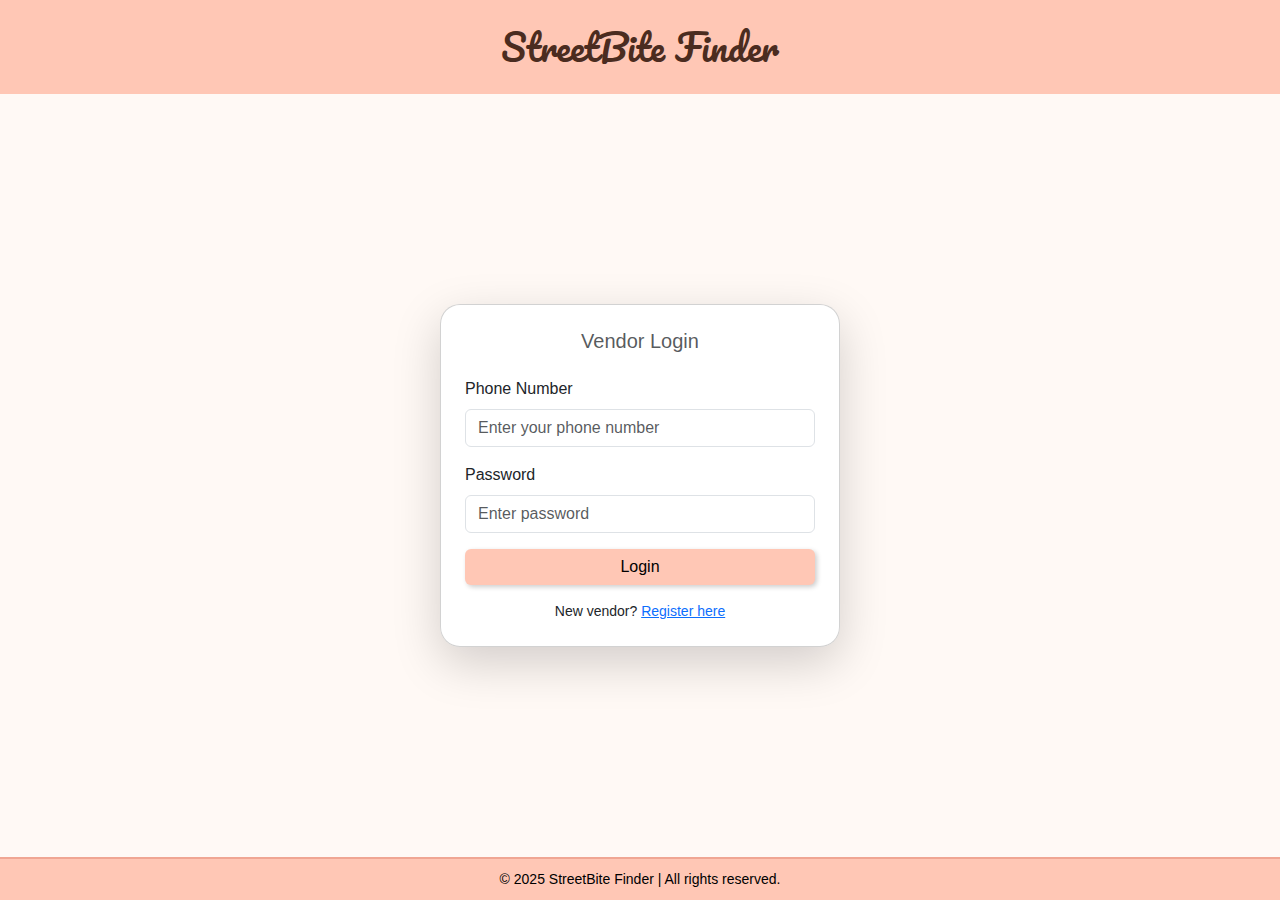
<file: index.html>
<!DOCTYPE html>
<html lang="en">
<head>
  <meta charset="UTF-8" />
  <meta name="viewport" content="width=device-width, initial-scale=1" />
  <title>StreetBite Finder - Vendor Login</title>
  <link href="https://cdn.jsdelivr.net/npm/bootstrap@5.3.3/dist/css/bootstrap.min.css" rel="stylesheet" />
  <link href="https://fonts.googleapis.com/css2?family=Pacifico&display=swap" rel="stylesheet">
  <link rel="stylesheet" href="style.css" />

  <!-- Favicon setup -->
  <link rel="icon" type="image/png" href="https://res.cloudinary.com/dv3qjsfnt/image/upload/v1753613455/favicon-96x96_qub9qh.png" sizes="96x96" />
  <link rel="icon" type="image/svg+xml" href="https://res.cloudinary.com/dv3qjsfnt/image/upload/v1753613465/favicon_ybxn1o.ico" />
  <link rel="shortcut icon" href="https://res.cloudinary.com/dv3qjsfnt/image/upload/v1753613465/favicon_ybxn1o.ico" />
  <link rel="apple-touch-icon" sizes="180x180" href="https://res.cloudinary.com/dv3qjsfnt/image/upload/v1753613464/apple-touch-icon_jzdhb0.png" />
  <link rel="manifest" href="https://res.cloudinary.com/dv3qjsfnt/image/upload/v1753613456/web-app-manifest-512x512_qbtq6c.png" />
</head>
<body>

  <!-- App Header -->
  <div class="header">StreetBite Finder</div>


  <!-- Login Form Section -->
  <div class="login-bg d-flex justify-content-center align-items-center">
    <div class="card p-4 shadow-lg login-box">
      <h5 class="text-center mb-4 text-muted">Vendor Login</h5>

      <form id="loginForm">
        <div class="mb-3">
          <label for="phone" class="form-label">Phone Number</label>
          <input type="tel" class="form-control" id="phone" placeholder="Enter your phone number" required />
        </div>
        <div class="mb-3">
          <label for="pass" class="form-label">Password</label>
          <input type="password" class="form-control" id="pass" placeholder="Enter password" required />
        </div>
        <div class="d-grid gap-2">
          <button type="submit" class="btn custom-btn">Login</button>
        </div>
        <p class="text-center mt-3 mb-0 small">
          New vendor? <a href="register.html">Register here</a>
        </p>
      </form>
    </div>
  </div>

  <!-- Footer -->
  <footer class="footer">
    &copy; 2025 StreetBite Finder | All rights reserved.
  </footer>


  <!-- Login Success Modal -->
  <div id="loginSuccessPopup" class="modal fade" tabindex="-1" aria-labelledby="loginSuccessLabel" aria-hidden="true">
    <div class="modal-dialog modal-dialog-centered">
      <div class="modal-content border-0 shadow-lg rounded-4">
        <div class="modal-header bg-success text-white rounded-top-4">
          <h5 class="modal-title" id="loginSuccessLabel">🎉 Login Successful!</h5>
        </div>
        <div class="modal-body text-center">
          <p>You will be redirected to the dashboard in <strong><span id="login-countdown">5</span></strong> seconds.</p>
          <a href="dashboard.html" class="btn btn-outline-success mt-2">Go to Dashboard Now</a>
        </div>
      </div>
    </div>
  </div>

  <script src="https://cdn.jsdelivr.net/npm/bootstrap@5.3.3/dist/js/bootstrap.bundle.min.js"></script>
  <script src="script.js"></script>
</body>
</html>
</file>
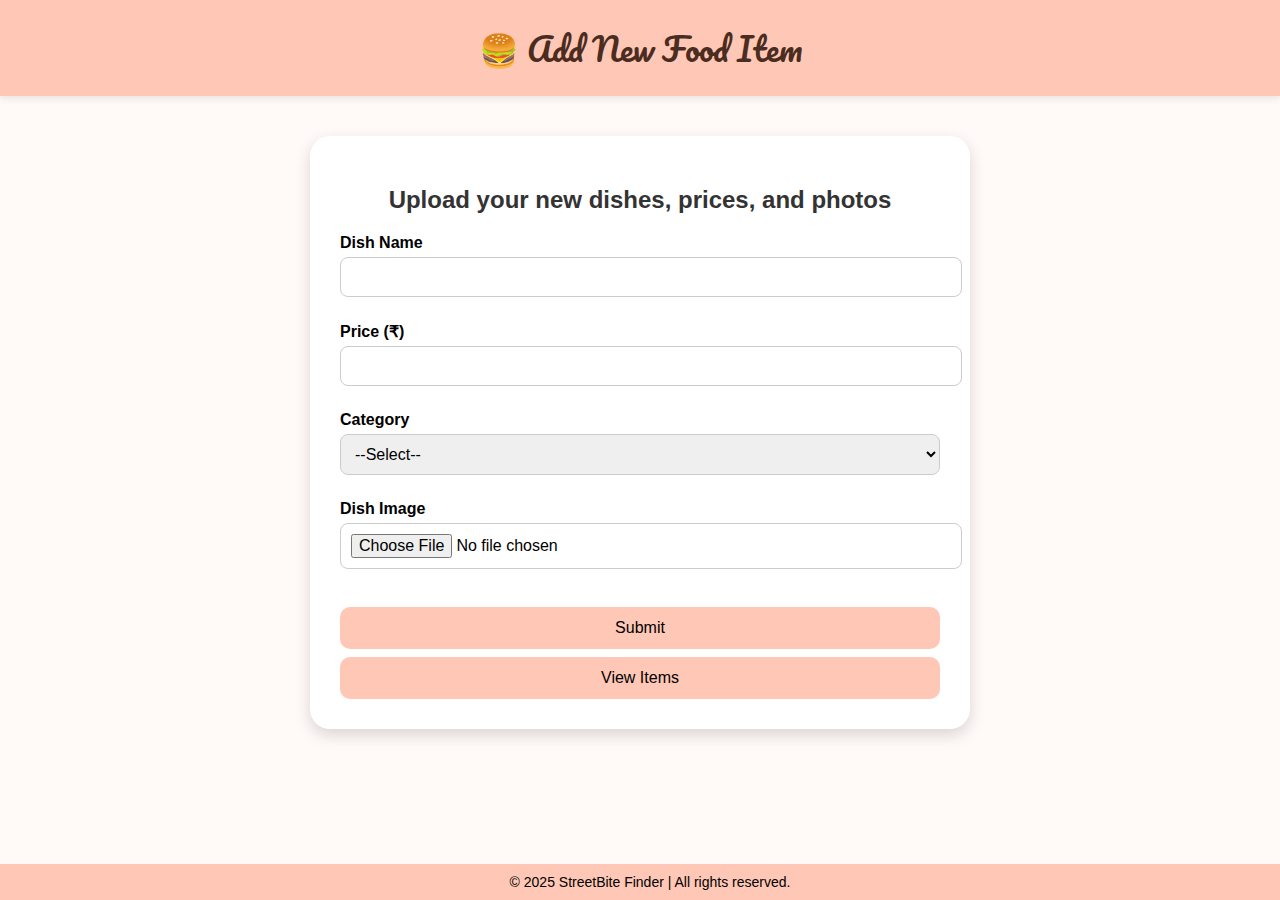
<file: add-food.html>
<!DOCTYPE html>
<html lang="en">
<head>
  <meta charset="UTF-8" />
  <meta name="viewport" content="width=device-width, initial-scale=1.0"/>
  <title>Add New Food Item</title>
  <link href="https://fonts.googleapis.com/css2?family=Pacifico&display=swap" rel="stylesheet"/>
  <link rel="icon" type="image/png" href="https://res.cloudinary.com/dv3qjsfnt/image/upload/v1753613455/favicon-96x96_qub9qh.png" sizes="96x96" />
  <link rel="icon" type="image/svg+xml" href="https://res.cloudinary.com/dv3qjsfnt/image/upload/v1753613465/favicon_ybxn1o.ico" />
  <link rel="shortcut icon" href="https://res.cloudinary.com/dv3qjsfnt/image/upload/v1753613465/favicon_ybxn1o.ico" />
  <link rel="apple-touch-icon" sizes="180x180" href="https://res.cloudinary.com/dv3qjsfnt/image/upload/v1753613464/apple-touch-icon_jzdhb0.png" />
  <link rel="manifest" href="https://res.cloudinary.com/dv3qjsfnt/image/upload/v1753613456/web-app-manifest-512x512_qbtq6c.png" />

  <style>
    body {
      margin: 0;
      font-family: 'Segoe UI', sans-serif;
      background-color: #fffaf7;
    }

    header {
      background-color: #ffc7b5;
      padding: 20px;
      text-align: center;
      font-family: 'Pacifico', cursive;
      font-size: 32px;
      color: #4b2c20;
      box-shadow: 0 2px 8px rgba(0, 0, 0, 0.1);
    }

    .container {
      max-width: 600px;
      margin: 40px auto;
      background: #fff;
      padding: 30px;
      border-radius: 20px;
      box-shadow: 0 6px 16px rgba(0, 0, 0, 0.15);
    }

    .container h2 {
      text-align: center;
      margin-bottom: 20px;
      color: #333;
    }

    label {
      font-weight: bold;
      display: block;
      margin: 10px 0 5px;
    }

    input, textarea, select {
      width: 100%;
      padding: 10px;
      border-radius: 8px;
      border: 1px solid #ccc;
      margin-bottom: 15px;
      font-size: 16px;
    }

    .preview {
      text-align: center;
      margin-bottom: 15px;
    }

    .preview img {
      max-width: 100%;
      height: auto;
      border-radius: 10px;
    }

    button {
      background-color: #ffc7b5;
      color: black;
      padding: 12px 20px;
      border: none;
      border-radius: 10px;
      font-size: 16px;
      cursor: pointer;
      width: 100%;
      transition: background 0.3s;
      margin-top: 8px;
    }

    button:hover {
      background-color: #ffb298;
    }

    .success {
      background-color: #d4edda;
      color: #155724;
      padding: 12px;
      text-align: center;
      margin-top: 10px;
      border-radius: 8px;
      display: none;
    }

    footer {
      background-color: #ffc7b5;
      padding: 10px;
      text-align: center;
      position: fixed;
      bottom: 0;
      width: 100%;
      font-size: 14px;
      color: #000;
    }
  </style>
</head>
<body>
  <header>
    🍔 Add New Food Item
  </header>

  <div class="container">
    <h2>Upload your new dishes, prices, and photos</h2>
    <form id="foodForm">
      <label for="name">Dish Name</label>
      <input type="text" id="name" required>

      <label for="price">Price (₹)</label>
      <input type="number" id="price" required>

      <label for="category">Category</label>
      <select id="category" required>
        <option value="">--Select--</option>
        <option value="Snacks">Snacks</option>
        <option value="Meals">Meals</option>
        <option value="Desserts">Desserts</option>
      </select>

      <label for="image">Dish Image</label>
      <input type="file" id="image" accept="image/*" required>

      <div class="preview" id="preview"></div>

      <button type="submit">Submit</button>
      <button type="button" onclick="window.location.href='browse.html'">View Items</button>

      <div class="success" id="successMsg">✅ Food item added successfully!</div>
    </form>
  </div>

  <footer>
    &copy; 2025 StreetBite Finder | All rights reserved.
  </footer>

  <script>
    const form = document.getElementById('foodForm');
    const imageInput = document.getElementById('image');
    const preview = document.getElementById('preview');
    const successMsg = document.getElementById('successMsg');

    imageInput.addEventListener('change', function () {
      const file = this.files[0];
      if (file) {
        const reader = new FileReader();
        reader.onload = function (e) {
          preview.innerHTML = `<img src="${e.target.result}" alt="Dish Preview">`;
        };
        reader.readAsDataURL(file);
      }
    });

    form.addEventListener('submit', function (e) {
      e.preventDefault();
      const foodItem = {
        name: document.getElementById('name').value,
        price: document.getElementById('price').value,
        category: document.getElementById('category').value,
        image: preview.querySelector('img')?.src || ''
      };

      const existing = JSON.parse(localStorage.getItem('foodItems')) || [];
      existing.push(foodItem);
      localStorage.setItem('foodItems', JSON.stringify(existing));

      form.reset();
      preview.innerHTML = "";
      successMsg.style.display = 'block';
      setTimeout(() => successMsg.style.display = 'none', 2500);
    });
  </script>
</body>
</html>
</file>
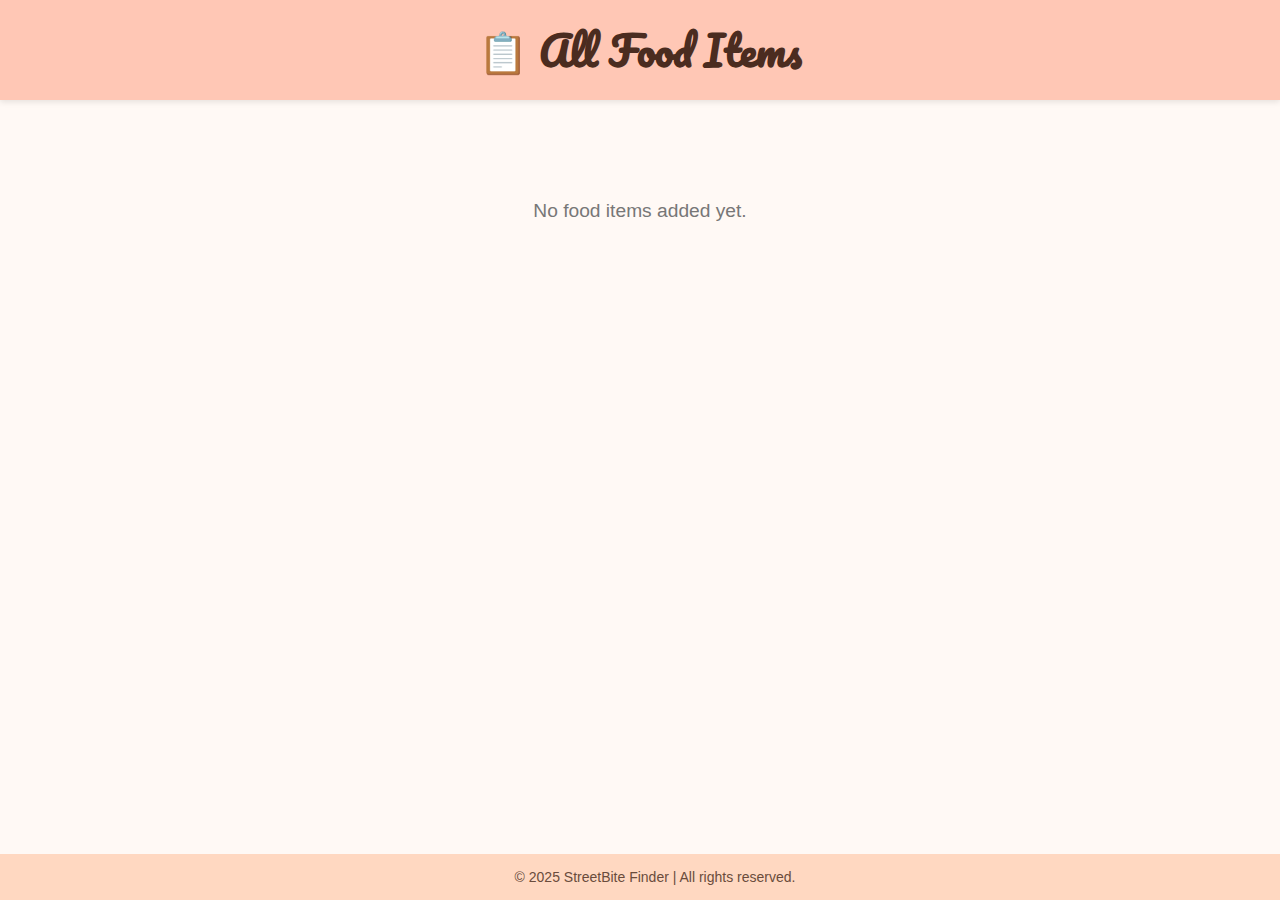
<file: browse.html>
<!DOCTYPE html>
<html lang="en">
<head>
  <meta charset="UTF-8">
  <meta name="viewport" content="width=device-width, initial-scale=1.0">
  <title>StreetBite | All Food Items</title>
  <link href="https://fonts.googleapis.com/css2?family=Pacifico&display=swap" rel="stylesheet">

  <link rel="icon" type="image/png" href="https://res.cloudinary.com/dv3qjsfnt/image/upload/v1753613455/favicon-96x96_qub9qh.png" sizes="96x96" />
<link rel="icon" type="image/svg+xml" href="https://res.cloudinary.com/dv3qjsfnt/image/upload/v1753613465/favicon_ybxn1o.ico" />
<link rel="shortcut icon" href="https://res.cloudinary.com/dv3qjsfnt/image/upload/v1753613465/favicon_ybxn1o.ico" />
<link rel="apple-touch-icon" sizes="180x180" href="https://res.cloudinary.com/dv3qjsfnt/image/upload/v1753613464/apple-touch-icon_jzdhb0.png" />
<link rel="manifest" href="https://res.cloudinary.com/dv3qjsfnt/image/upload/v1753613456/web-app-manifest-512x512_qbtq6c.png" />

  <style>
    body {
      font-family: 'Segoe UI', sans-serif;
      margin: 0;
      background-color: #fff9f5;
    }

    header {
      background-color: #ffc7b5;
      text-align: center;
      padding: 15px 0;
      color: #4b2c20;
      font-family: 'Pacifico', cursive;
      box-shadow: 0 2px 6px rgba(0,0,0,0.1);
    }

    footer {
      background-color: #ffd8c1;
      text-align: center;
      padding: 15px;
      position: fixed;
      bottom: 0;
      width: 100%;
      font-size: 14px;
      color: #6a4c3c;
    }

    h1 {
      margin: 0;
      font-size: 2.5em;
    }

    .container {
      display: flex;
      flex-wrap: wrap;
      justify-content: center;
      gap: 20px;
      padding: 30px;
    }

    .card {
      background: rgba(255, 255, 255, 0.95);
      border-radius: 12px;
      box-shadow: 0 4px 12px rgba(0, 0, 0, 0.15);
      padding: 20px;
      width: 260px;
      text-align: center;
      transition: transform 0.3s;
    }

    .card:hover {
      transform: scale(1.03);
    }

    .card img {
      width: 100%;
      height: 180px;
      object-fit: cover;
      border-radius: 10px;
      margin-bottom: 10px;
    }

    .card h3 {
      margin: 10px 0 5px;
    }

    .card p {
      margin: 4px 0;
      color: #333;
    }

    .no-items {
      text-align: center;
      font-size: 1.2em;
      color: #777;
      margin-top: 40px;
    }
  </style>
</head>
<body>
  <header>
    <h1>📋 All Food Items</h1>
  </header>

  <div class="container" id="foodContainer">
    <!-- Food cards will be appended here -->
  </div>

  <p class="no-items" id="noItems">No food items added yet.</p>

  <footer class="footer">
    &copy; 2025 StreetBite Finder | All rights reserved.
  </footer>

  <script>
  const foodContainer = document.getElementById('foodContainer');
  const noItems = document.getElementById('noItems');

  const foodItems = JSON.parse(localStorage.getItem('foodItems')) || [];

  if (foodItems.length === 0) {
    noItems.style.display = 'block';
  } else {
    noItems.style.display = 'none';
    foodItems.forEach(item => {
      const card = document.createElement('div');
      card.classList.add('card');
      card.innerHTML = `
        <img src="${item.image}" alt="${item.name}" />
        <h3>${item.name}</h3>
        <p>Price: ₹${item.price}</p>
      `;
      foodContainer.appendChild(card);
    });
  }
</script>

</body>
</html>
</file>
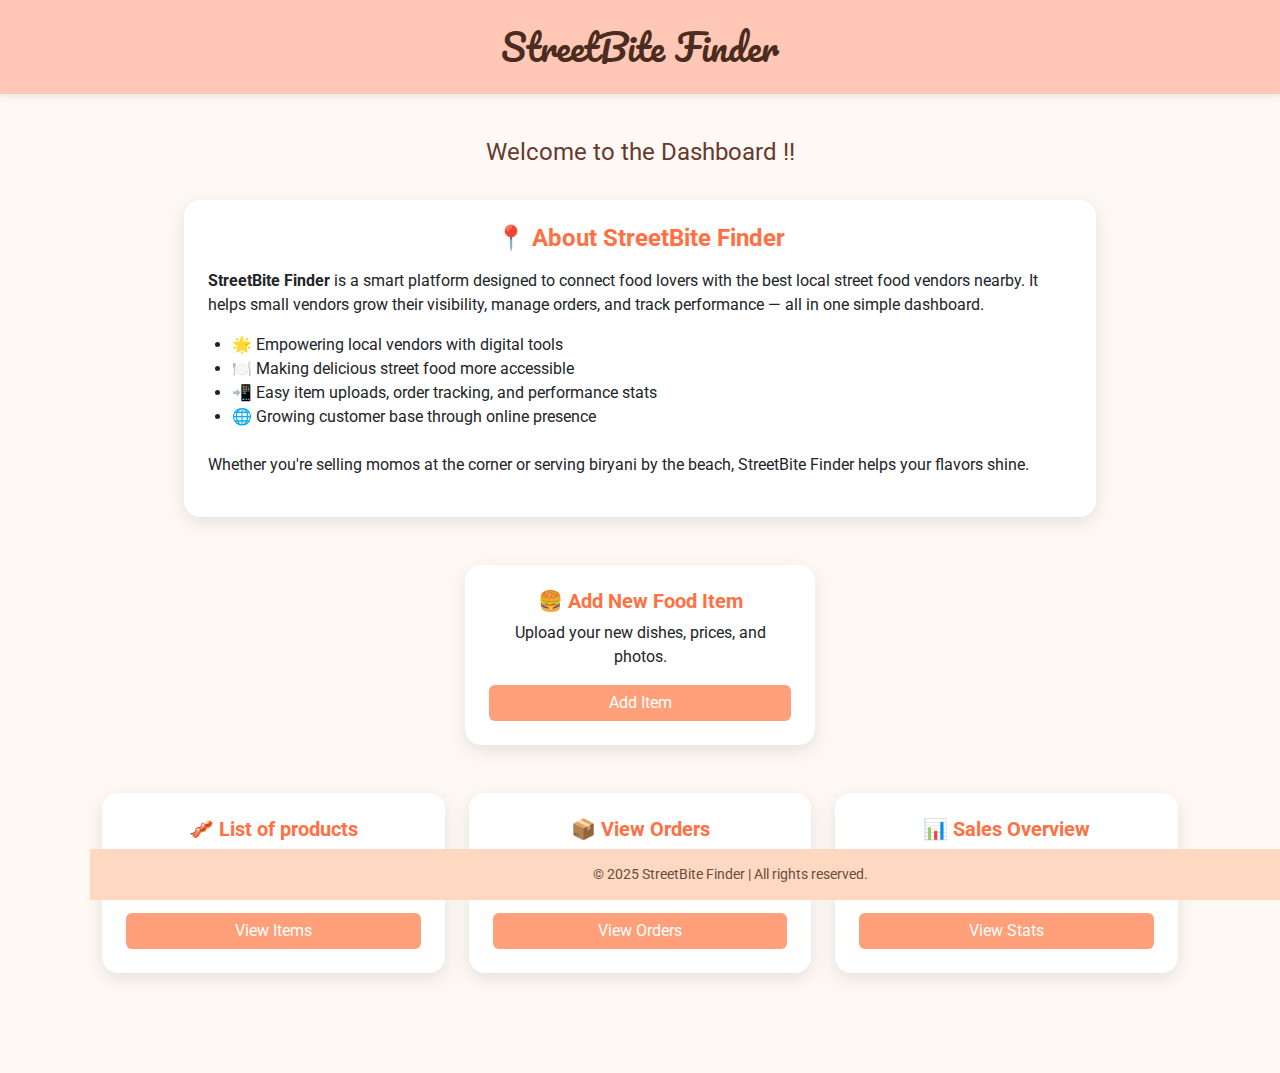
<file: dashboard.html>
<!DOCTYPE html>
<html lang="en">
<head>
  <meta charset="UTF-8" />
  <meta name="viewport" content="width=device-width, initial-scale=1.0"/>
  <title>Dashboard | StreetBite Finder</title>
  <link href="https://cdn.jsdelivr.net/npm/bootstrap@5.3.3/dist/css/bootstrap.min.css" rel="stylesheet"/>
  <link href="https://fonts.googleapis.com/css2?family=Pacifico&family=Roboto&display=swap" rel="stylesheet"/>
  <!-- Favicon setup -->
<link rel="icon" type="image/png" href="https://res.cloudinary.com/dv3qjsfnt/image/upload/v1753613455/favicon-96x96_qub9qh.png" sizes="96x96" />
<link rel="icon" type="image/svg+xml" href="https://res.cloudinary.com/dv3qjsfnt/image/upload/v1753613465/favicon_ybxn1o.ico" />
<link rel="shortcut icon" href="https://res.cloudinary.com/dv3qjsfnt/image/upload/v1753613465/favicon_ybxn1o.ico" />
<link rel="apple-touch-icon" sizes="180x180" href="https://res.cloudinary.com/dv3qjsfnt/image/upload/v1753613464/apple-touch-icon_jzdhb0.png" />
<link rel="manifest" href="https://res.cloudinary.com/dv3qjsfnt/image/upload/v1753613456/web-app-manifest-512x512_qbtq6c.png" />

  <style>
    body {
      font-family: 'Roboto', sans-serif;
      background-color: #fff9f5;
      margin: 0;
      padding-bottom: 60px;
    }

    .header {
      background-color: #ffc7b5;
      padding: 20px;
      text-align: center;
      font-family: 'Pacifico', cursive;
      font-size: 36px;
      color: #4b2c20;
      box-shadow: 0 2px 8px rgba(0, 0, 0, 0.1);
    }

    .dashboard-container {
      padding: 40px 20px;
    }

    .card {
      border: none;
      border-radius: 16px;
      box-shadow: 0 6px 20px rgba(0, 0, 0, 0.1);
      transition: transform 0.3s;
    }

    .card:hover {
      transform: translateY(-5px);
    }

    .footer {
      background-color: #ffd8c1;
      text-align: center;
      padding: 15px;
      position: fixed;
      bottom: 0;
      width: 100%;
      font-size: 14px;
      color: #6a4c3c;
    }

    .welcome-msg {
      font-size: 24px;
      margin-bottom: 30px;
      color: #663a2c;
    }

    .btn-custom {
      background-color: #ffa07a;
      color: white;
      border: none;
    }

    .btn-custom:hover {
      background-color: #ff7f50;
    }

    .card-title {
  font-weight: bold;
  color: #ff7043;
}
ul {
  padding-left: 1.5rem;
}

  </style>
</head>
<body>

  <div class="header">StreetBite Finder</div>

  <div class="container dashboard-container text-center">
    <div class="welcome-msg" id="welcomeUser">Welcome to the Dashboard !!</div>

    <!---->
    <div class="row justify-content-center mb-5">
  <div class="col-md-10">
    <div class="card p-4 text-start">
      <h4 class="card-title text-center mb-3">📍 About StreetBite Finder</h4>
      <p>
        <strong>StreetBite Finder</strong> is a smart platform designed to connect food lovers with the best local street food vendors nearby.
        It helps small vendors grow their visibility, manage orders, and track performance — all in one simple dashboard.
      </p>
      <ul>
        <li>🌟 Empowering local vendors with digital tools</li>
        <li>🍽️ Making delicious street food more accessible</li>
        <li>📲 Easy item uploads, order tracking, and performance stats</li>
        <li>🌐 Growing customer base through online presence</li>
      </ul>
      <p class="mt-2">
        Whether you're selling momos at the corner or serving biryani by the beach, StreetBite Finder helps your flavors shine.
      </p>
    </div>
  </div>
</div>
<!---->
    <div class="row g-4 justify-content-center">
      <div class="col-md-4">
        <div class="card p-4">
          <h5 class="card-title">🍔 Add New Food Item</h5>
          <p class="card-text">Upload your new dishes, prices, and photos.</p>
          <a href="add-food.html" class="btn btn-custom">Add Item</a>
        </div>
      </div>
      
      <div class="row g-4 justify-content-center">
      <div class="col-md-4">
        <div class="card p-4">
          <h5 class="card-title">🥓 List of products</h5>
          <p class="card-text">Various foods, desserts, cooking materials .</p>
          <a href="raw-materials.html" class="btn btn-custom">View Items</a>
        </div>
      </div> 

      <div class="col-md-4">
        <div class="card p-4">
          <h5 class="card-title">📦 View Orders</h5>
          <p class="card-text">Track and manage incoming customer orders.</p>
          <a href="orders.html" class="btn btn-custom">View Orders</a>
        </div>
      </div>

      <div class="col-md-4">
        <div class="card p-4">
          <h5 class="card-title">📊 Sales Overview</h5>
          <p class="card-text">Check your daily and monthly sales performance.</p>
          <a href="#" class="btn btn-custom">View Stats</a>
        </div>
      </div>
    </div>
  </div>

  <footer class="footer">
    &copy; 2025 StreetBite Finder | All rights reserved.
  </footer>

  <script>
    // Optional: Show the vendor phone from localStorage if logged in
    const phone = localStorage.getItem("loggedInPhone");
    if (phone) {
      document.getElementById("welcomeUser").textContent = `Welcome back, Vendor ${phone}!`;
    }
  </script>

</body>
</html>
</file>
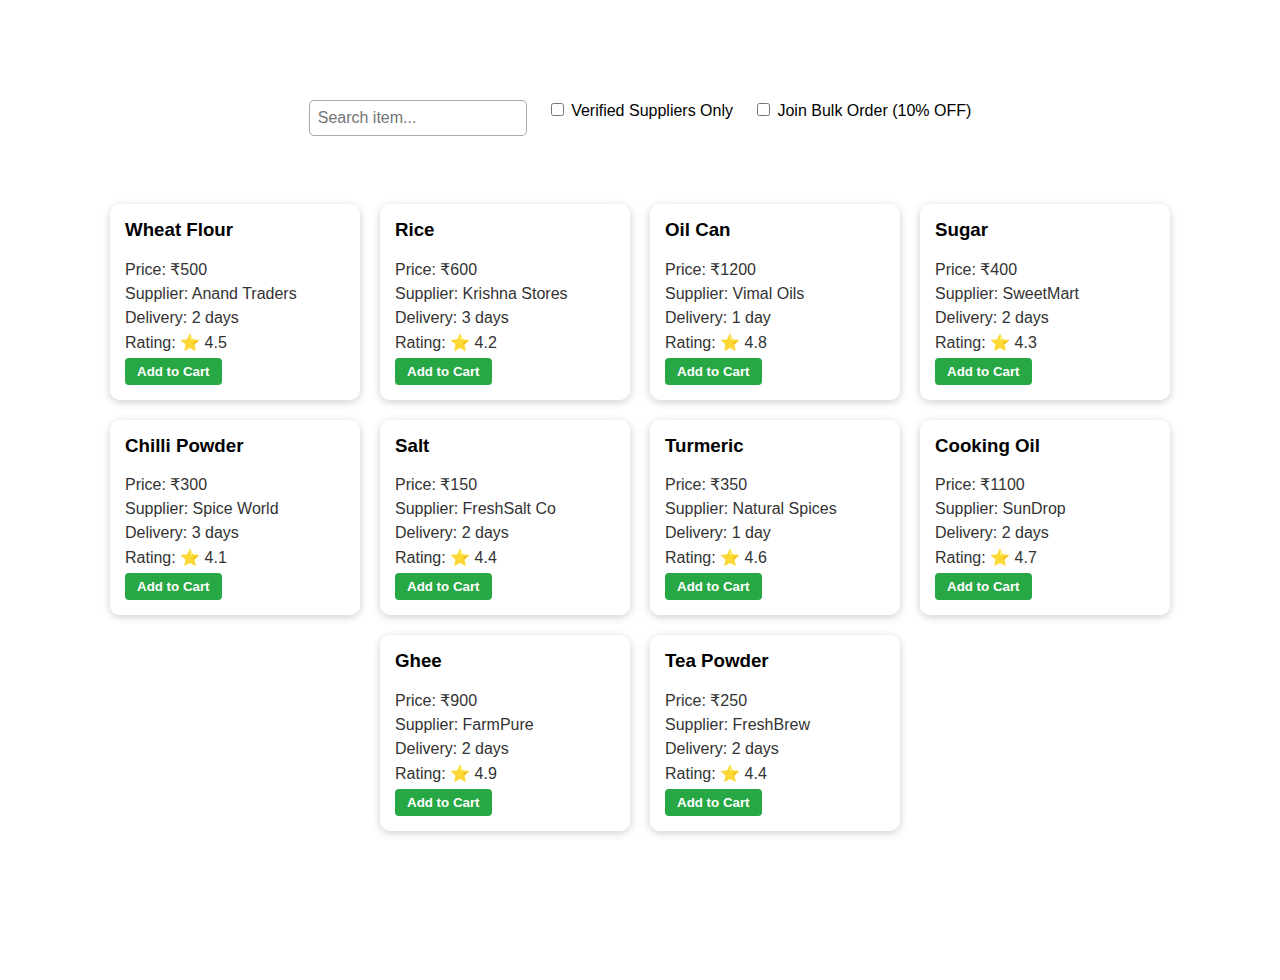
<file: raw-materials.html>
<!DOCTYPE html>
<!-- saved from url=(0065)file:///C:/Users/Varsha/Desktop/cart%20page%20in%20hackathon.html -->
<html lang="en"><head><meta http-equiv="Content-Type" content="text/html; charset=UTF-8">
  
  <meta name="viewport" content="width=device-width, initial-scale=1.0">
  <title>Raw Material Marketplace</title>
  <style>
    body {
      font-family: 'Segoe UI', sans-serif;
      background-size: cover;
      margin: 0;
      padding: 20px;
    }

    h1 {
      text-align: center;
      color: #fff;
    }

    .controls {
      display: flex;
      flex-wrap: wrap;
      justify-content: center;
      gap: 20px;
      margin: 20px 0;
    }

    .controls input[type="text"] {
      padding: 8px;
      font-size: 1em;
      width: 200px;
      border: 1px solid #aaa;
      border-radius: 5px;
    }

    .container {
      display: flex;
      flex-wrap: wrap;
      justify-content: center;
      gap: 20px;
    }

    .card {
      background: rgba(255, 255, 255, 0.9);
      border-radius: 10px;
      box-shadow: 0 2px 8px rgba(0,0,0,0.2);
      padding: 15px;
      width: 250px;
      box-sizing: border-box;
      transition: transform 0.2s;
    }

    .card:hover {
      transform: scale(1.03);
    }

    .card h3 {
      margin-top: 0;
    }

    .card p {
      margin: 6px 0;
      color: #333;
    }

    .offer {
      color: red;
      font-weight: bold;
    }

    button {
      padding: 6px 12px;
      border: none;
      border-radius: 4px;
      cursor: pointer;
      font-weight: bold;
    }

    .add-btn {
      background-color: #28a745;
      color: white;
    }

    .remove-btn {
      background-color: #dc3545;
      color: white;
    }

    .cart-summary {
      text-align: center;
      margin-top: 30px;
      font-size: 1.1em;
      font-weight: bold;
      color: #fff;
    }

    #totalAmount {
      font-size: 1.3em;
      color: black;
      text-align: center;
      margin-top: 10px;
    }

    @media (max-width: 600px) {
      .controls {
        flex-direction: column;
        align-items: center;
      }
    }
  </style>
</head>
<body>

  <h1>Raw Material Marketplace</h1>

  <div class="controls">
    <input type="text" id="searchInput" placeholder="Search item...">
    <label><input type="checkbox" id="verifiedFilter"> Verified Suppliers Only</label>
    <label><input type="checkbox" id="bulkToggle"> Join Bulk Order (10% OFF)</label>
  </div>

  <h2 style="text-align:center; color:#fff;">Available Materials</h2>
  <div class="container" id="productList"><div class="card">
          <h3>Wheat Flour</h3>
          <p>Price: ₹500</p>
          <p>Supplier: Anand Traders</p>
          <p>Delivery: 2 days</p>
          <p>Rating: ⭐ 4.5</p>
          <button class="add-btn" onclick="addToCart(1)">Add to Cart</button>
        </div><div class="card">
          <h3>Oil Can</h3>
          <p>Price: ₹1200</p>
          <p>Supplier: Vimal Oils</p>
          <p>Delivery: 1 day</p>
          <p>Rating: ⭐ 4.8</p>
          <button class="add-btn" onclick="addToCart(3)">Add to Cart</button>
        </div><div class="card">
          <h3>Sugar</h3>
          <p>Price: ₹400</p>
          <p>Supplier: SweetMart</p>
          <p>Delivery: 2 days</p>
          <p>Rating: ⭐ 4.3</p>
          <button class="add-btn" onclick="addToCart(4)">Add to Cart</button>
        </div><div class="card">
          <h3>Salt</h3>
          <p>Price: ₹150</p>
          <p>Supplier: FreshSalt Co</p>
          <p>Delivery: 2 days</p>
          <p>Rating: ⭐ 4.4</p>
          <button class="add-btn" onclick="addToCart(6)">Add to Cart</button>
        </div><div class="card">
          <h3>Turmeric</h3>
          <p>Price: ₹350</p>
          <p>Supplier: Natural Spices</p>
          <p>Delivery: 1 day</p>
          <p>Rating: ⭐ 4.6</p>
          <button class="add-btn" onclick="addToCart(7)">Add to Cart</button>
        </div><div class="card">
          <h3>Ghee</h3>
          <p>Price: ₹900</p>
          <p>Supplier: FarmPure</p>
          <p>Delivery: 2 days</p>
          <p>Rating: ⭐ 4.9</p>
          <button class="add-btn" onclick="addToCart(9)">Add to Cart</button>
        </div><div class="card">
          <h3>Tea Powder</h3>
          <p>Price: ₹250</p>
          <p>Supplier: FreshBrew</p>
          <p>Delivery: 2 days</p>
          <p>Rating: ⭐ 4.4</p>
          <button class="add-btn" onclick="addToCart(10)">Add to Cart</button>
        </div></div>

  <h2 style="text-align:center; color:#fff;">Your Cart</h2>
  <div class="container" id="cartList"><div class="card">
          <h3>Cooking Oil</h3>
          <p>Price: ₹1100.00</p>
          <p>Quantity: 
            <button onclick="changeQty(8, -1)">-</button>
            1
            <button onclick="changeQty(8, 1)">+</button>
          </p>
          <button class="remove-btn" onclick="changeQty(8, -1)">Remove One</button>
        </div></div>

  <div class="cart-summary" id="cartSummary">Total: ₹1100.00 for 1 item(s).</div>
  <div id="totalAmount">Grand Total Amount: ₹1100.00</div>

  <script>
    const products = [
      { id: 1, name: "Wheat Flour", price: 500, supplier: "Anand Traders", delivery: "2 days", rating: 4.5, verified: true },
      { id: 2, name: "Rice", price: 600, supplier: "Krishna Stores", delivery: "3 days", rating: 4.2, verified: false },
      { id: 3, name: "Oil Can", price: 1200, supplier: "Vimal Oils", delivery: "1 day", rating: 4.8, verified: true },
      { id: 4, name: "Sugar", price: 400, supplier: "SweetMart", delivery: "2 days", rating: 4.3, verified: true },
      { id: 5, name: "Chilli Powder", price: 300, supplier: "Spice World", delivery: "3 days", rating: 4.1, verified: false },
      { id: 6, name: "Salt", price: 150, supplier: "FreshSalt Co", delivery: "2 days", rating: 4.4, verified: true },
      { id: 7, name: "Turmeric", price: 350, supplier: "Natural Spices", delivery: "1 day", rating: 4.6, verified: true },
      { id: 8, name: "Cooking Oil", price: 1100, supplier: "SunDrop", delivery: "2 days", rating: 4.7, verified: false },
      { id: 9, name: "Ghee", price: 900, supplier: "FarmPure", delivery: "2 days", rating: 4.9, verified: true },
      { id: 10, name: "Tea Powder", price: 250, supplier: "FreshBrew", delivery: "2 days", rating: 4.4, verified: true }
    ];

    let cart = [];

    const productList = document.getElementById("productList");
    const cartList = document.getElementById("cartList");
    const searchInput = document.getElementById("searchInput");
    const verifiedFilter = document.getElementById("verifiedFilter");
    const bulkToggle = document.getElementById("bulkToggle");
    const cartSummary = document.getElementById("cartSummary");
    const totalAmount = document.getElementById("totalAmount");

    function renderProducts() {
      const keyword = searchInput.value.toLowerCase();
      const showVerified = verifiedFilter.checked;

      productList.innerHTML = "";

      const filtered = products.filter(p =>
        (!showVerified || p.verified) &&
        p.name.toLowerCase().includes(keyword)
      );

      if (filtered.length === 0) {
        productList.innerHTML = "<p>No items found.</p>";
        return;
      }

      filtered.forEach(prod => {
        const card = document.createElement("div");
        card.className = "card";
        card.innerHTML = `
          <h3>${prod.name}</h3>
          <p>Price: ₹${prod.price}</p>
          <p>Supplier: ${prod.supplier}</p>
          <p>Delivery: ${prod.delivery}</p>
          <p>Rating: ⭐ ${prod.rating}</p>
          <button class="add-btn" onclick="addToCart(${prod.id})">Add to Cart</button>
        `;
        productList.appendChild(card);
      });
    }

    function renderCart() {
      cartList.innerHTML = "";
      if (cart.length === 0) {
        cartSummary.textContent = "Your cart is empty.";
        totalAmount.textContent = "";
        return;
      }

      let total = 0;

      cart.forEach(item => {
        let itemPrice = item.price;
        total += itemPrice * item.qty;

        const card = document.createElement("div");
        card.className = "card";
        card.innerHTML = `
          <h3>${item.name}</h3>
          <p>Price: ₹${itemPrice.toFixed(2)}</p>
          <p>Quantity: 
            <button onclick="changeQty(${item.id}, -1)">-</button>
            ${item.qty}
            <button onclick="changeQty(${item.id}, 1)">+</button>
          </p>
          <button class="remove-btn" onclick="changeQty(${item.id}, -1)">Remove One</button>
        `;
        cartList.appendChild(card);
      });

      if (bulkToggle.checked) {
        total *= 0.9;
      }

      cartSummary.textContent = `Total: ₹${total.toFixed(2)} for ${cart.reduce((sum, i) => sum + i.qty, 0)} item(s).`;
      totalAmount.textContent = `Grand Total Amount: ₹${total.toFixed(2)}`;
    }

    function addToCart(id) {
      const existing = cart.find(i => i.id === id);
      if (existing) {
        existing.qty++;
      } else {
        const product = products.find(p => p.id === id);
        cart.push({ ...product, qty: 1 });
      }
      renderCart();
    }

    function changeQty(id, delta) {
      const item = cart.find(i => i.id === id);
      if (item) {
        item.qty += delta;
        if (item.qty <= 0) {
          cart = cart.filter(i => i.id !== id);
        }
        renderCart();
      }
    }

    searchInput.addEventListener("input", renderProducts);
    verifiedFilter.addEventListener("change", renderProducts);
    bulkToggle.addEventListener("change", renderCart);

    renderProducts();
    renderCart();
  </script>



</body></html>
</file>
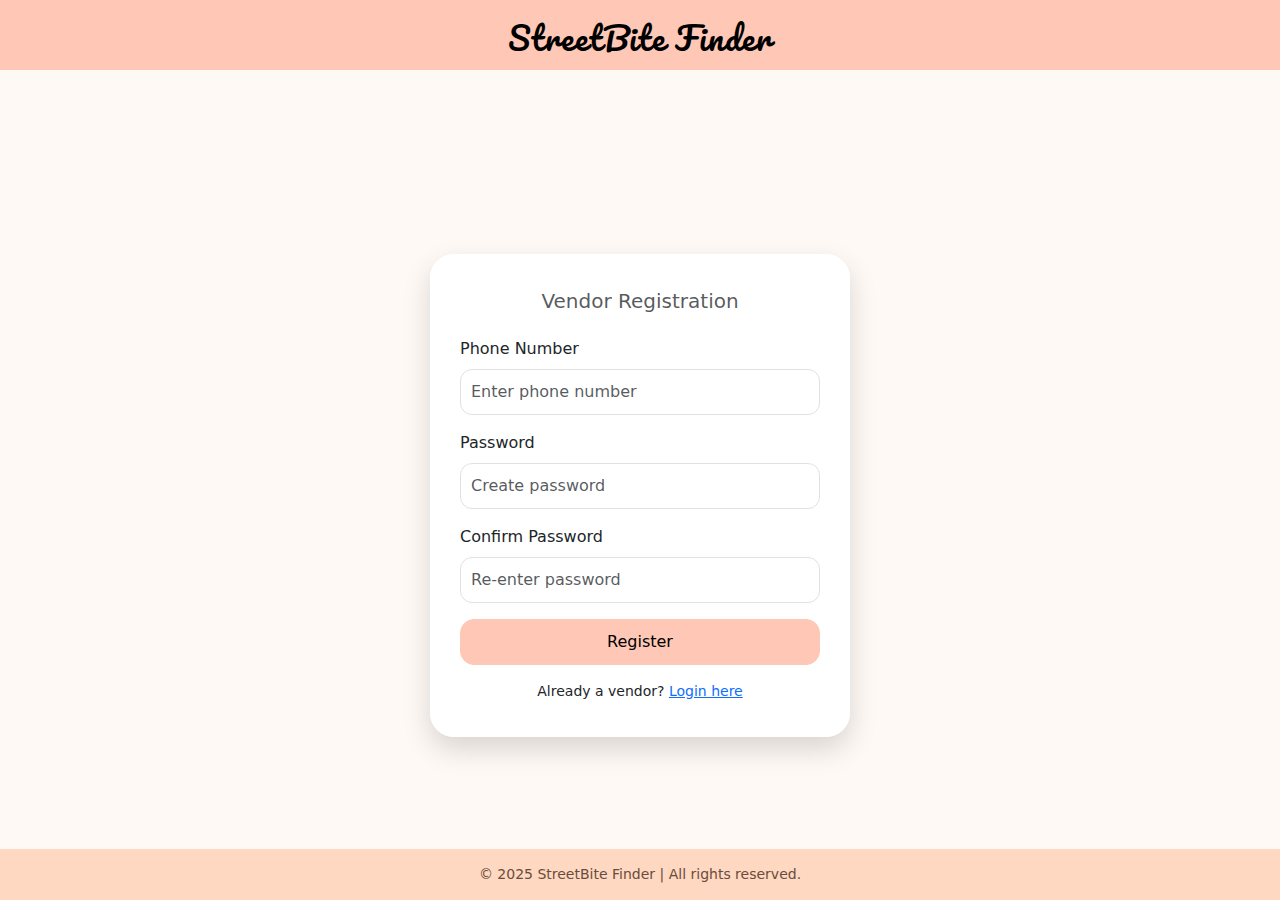
<file: register.html>
<!DOCTYPE html>
<html lang="en">
<head>
  <meta charset="UTF-8" />
  <meta name="viewport" content="width=device-width, initial-scale=1" />
  <title>StreetBite Finder - Register</title>
  <link href="https://cdn.jsdelivr.net/npm/bootstrap@5.3.3/dist/css/bootstrap.min.css" rel="stylesheet"/>
  <link href="https://fonts.googleapis.com/css2?family=Pacifico&family=Roboto&display=swap" rel="stylesheet"/>
<!-- Favicon setup -->
<link rel="icon" type="image/png" href="https://res.cloudinary.com/dv3qjsfnt/image/upload/v1753613455/favicon-96x96_qub9qh.png" sizes="96x96" />
<link rel="icon" type="image/svg+xml" href="https://res.cloudinary.com/dv3qjsfnt/image/upload/v1753613465/favicon_ybxn1o.ico" />
<link rel="shortcut icon" href="https://res.cloudinary.com/dv3qjsfnt/image/upload/v1753613465/favicon_ybxn1o.ico" />
<link rel="apple-touch-icon" sizes="180x180" href="https://res.cloudinary.com/dv3qjsfnt/image/upload/v1753613464/apple-touch-icon_jzdhb0.png" />
<link rel="manifest" href="https://res.cloudinary.com/dv3qjsfnt/image/upload/v1753613456/web-app-manifest-512x512_qbtq6c.png" />
  <style>
    body, html {
      height: 100%;
      margin: 0;
      background-color: #fff9f5;
    }
    
    .navbar-custom {
  background-color: #ffc7b5;
  display: flex;
  justify-content: center;
  align-items: center;
  height: 70px;
}

 
.navbar-brand {
  font-family: 'Pacifico', cursive;
  font-size: 32px;
  color: black !important;
  letter-spacing: 1px;
}



    .register-container {
      display: flex;
      justify-content: center;
      align-items: center;
      height: calc(100vh - 80px);
      padding-top: 30px;
    }

    .register-box {
      width: 100%;
      max-width: 420px;
      background-color: #ffffffee;
      border-radius: 24px;
      padding: 35px 30px;
      box-shadow: 0 12px 28px rgba(0,0,0,0.15);
    }

    .form-control {
      border-radius: 12px;
      padding: 10px;
    }

    .btn-success {
  background-color: #ffc7b5;
  border-color: #ffc7b5;
  border-radius: 14px;
  padding: 10px;
  font-weight: 500;
  color: black;
}

.btn-success:hover {
  background-color: #ffb7a2;
  border-color: #ffb7a2;
  color: black;
}


    .modal-content {
      border-radius: 16px;
    }

    
      .footer {
      background-color: #ffd8c1;
      text-align: center;
      padding: 15px;
      position: fixed;
      bottom: 0;
      width: 100%;
      font-size: 14px;
      color: #6a4c3c;
    }
  </style>
</head>
<body>

  <!-- Header/Navbar -->
  <nav class="navbar navbar-custom justify-content-center">
  <span class="navbar-brand mx-auto">StreetBite Finder</span>
</nav>

  <!-- Registration Form Container -->
  <div class="register-container">
    <div class="register-box">
      <h5 class="text-center text-muted mb-4">Vendor Registration</h5>

      <form id="registerForm">
        <div class="mb-3">
          <label for="regPhone" class="form-label">Phone Number</label>
          <input type="tel" class="form-control" id="regPhone" placeholder="Enter phone number" required />
        </div>
        <div class="mb-3">
          <label for="regPass" class="form-label">Password</label>
          <input type="password" class="form-control" id="regPass" placeholder="Create password" required />
        </div>
        <div class="mb-3">
          <label for="regConfirmPass" class="form-label">Confirm Password</label>
          <input type="password" class="form-control" id="regConfirmPass" placeholder="Re-enter password" required />
        </div>
        <div class="d-grid gap-2">
          <button type="submit" class="btn btn-success">Register</button>
        </div>
        <p class="text-center mt-3 mb-0 small">
          Already a vendor? <a href="index.html">Login here</a>
        </p>
      </form>
    </div>
  </div>

  <!-- Success Modal -->
  <div class="modal fade" id="successModal" tabindex="-1" aria-labelledby="successModalLabel" aria-hidden="true">
    <div class="modal-dialog modal-dialog-centered">
      <div class="modal-content text-center">
        <div class="modal-header bg-success text-white">
          <h5 class="modal-title" id="successModalLabel">🎉 Registration Successful!</h5>
        </div>
        <div class="modal-body">
          You will be redirected to login page in <strong id="countdown">5</strong> seconds.
        </div>
        <div class="modal-footer justify-content-center">
          <button type="button" class="btn btn-outline-success" data-bs-dismiss="modal" onclick="redirectNow()">Login Now</button>
        </div>
      </div>
    </div>
  </div>

  <!-- Scripts -->
  <script src="https://cdn.jsdelivr.net/npm/bootstrap@5.3.3/dist/js/bootstrap.bundle.min.js"></script>
  <script>
    const form = document.getElementById("registerForm");

    form.addEventListener("submit", function (e) {
      e.preventDefault();

      const phone = document.getElementById("regPhone").value.trim();
      const password = document.getElementById("regPass").value.trim();
      const confirmPassword = document.getElementById("regConfirmPass").value.trim();

      const phoneRegex = /^[6-9]\d{9}$/;
      if (!phoneRegex.test(phone)) {
        alert("Enter a valid 10-digit phone number.");
        return;
      }

      if (password.length < 6) {
        alert("Password should be at least 6 characters.");
        return;
      }

      if (password !== confirmPassword) {
        alert("Passwords do not match!");
        return;
      }

      const vendorData = { phone, password };

      const users = JSON.parse(localStorage.getItem("vendors")) || [];

      const exists = users.some(user => user.phone === phone);
      if (exists) {
        alert("This phone number is already registered.");
        return;
      }

      users.push(vendorData);
      localStorage.setItem("vendors", JSON.stringify(users));

      const modal = new bootstrap.Modal(document.getElementById("successModal"));
      modal.show();

      let counter = 5;
      const countdownEl = document.getElementById("countdown");
      countdownEl.textContent = counter;
      const timer = setInterval(() => {
        counter--;
        countdownEl.textContent = counter;
        if (counter <= 0) {
          clearInterval(timer);
          window.location.href = "index.html";
        }
      }, 1000);
    });

    function redirectNow() {
      window.location.href = "index.html";
    }
  </script>

  <!-- Footer -->
  <footer class="footer">
    &copy; 2025 StreetBite Finder | All rights reserved.
  </footer>

</body>
</html>
</file>
<file: style.css>
html, body {
  height: 100%;
  margin: 0;
  font-family: 'Segoe UI', sans-serif;
  background-color: #fdfdfd;
  overflow: hidden; /* 🔒 Prevent scrolling */
}

body {
  display: flex;
  flex-direction: column;
}

.login-bg {
  flex: 1;
  background-color: #fff9f5;
  display: flex;
  justify-content: center;
  align-items: center;
  padding: 0 20px;
  box-sizing: border-box;
}

    .header {
      background-color: #ffc7b5;
      padding: 20px;
      text-align: center;
      font-family: 'Pacifico', cursive;
      font-size: 36px;
      color: #4b2c20;
      box-shadow: 0 2px 8px rgba(0, 0, 0, 0.1);
    }

footer {
  background-color: #ffc7b5;  /* 🍑 Peach background */
  font-size: 14px;
  color: #000000;             /* Dark text for contrast */
  display: flex;
  align-items: center;
  justify-content: center;
  border-top: 2px solid #f0a693;
}


header {
  font-family: 'Pacifico', cursive;
  font-size: 32px;
  text-shadow: 1px 1px 3px rgba(0,0,0,0.3);
}

footer {
  position: relative;
  bottom: 0;
  width: 100%;
  height: auto;
  padding: 10px 0;
}

.login-bg {
  height: calc(100vh - 120px);
  background-color: #fff9f5;
  position: relative;
}


.login-box {
  width: 100%;
  max-width: 400px;
  background-color: rgba(255, 255, 255, 0.95);
  border-radius: 20px;
  padding: 30px;
  box-shadow: 0 8px 20px rgba(0, 0, 0, 0.2);
  z-index: 1;
  position: relative;
}

.custom-btn {
  background-color: #ffc7b5; /* Peach color */
  color: #000000;               /* Black text for contrast */
  border: none;
  transition: 0.3s ease;
  box-shadow: 2px 2px 5px rgba(0, 0, 0, 0.2);
}

.custom-btn:hover {
  background-color: #ffb298; /* Slightly darker peach on hover */
  color: #000;
}


/* Modal */
.modal-content {
  background-color: #ffffff;
  border-radius: 20px;
}

.modal-header {
  background-color: #198754;
  border-top-left-radius: 1rem;
  border-top-right-radius: 1rem;
}
</file>
